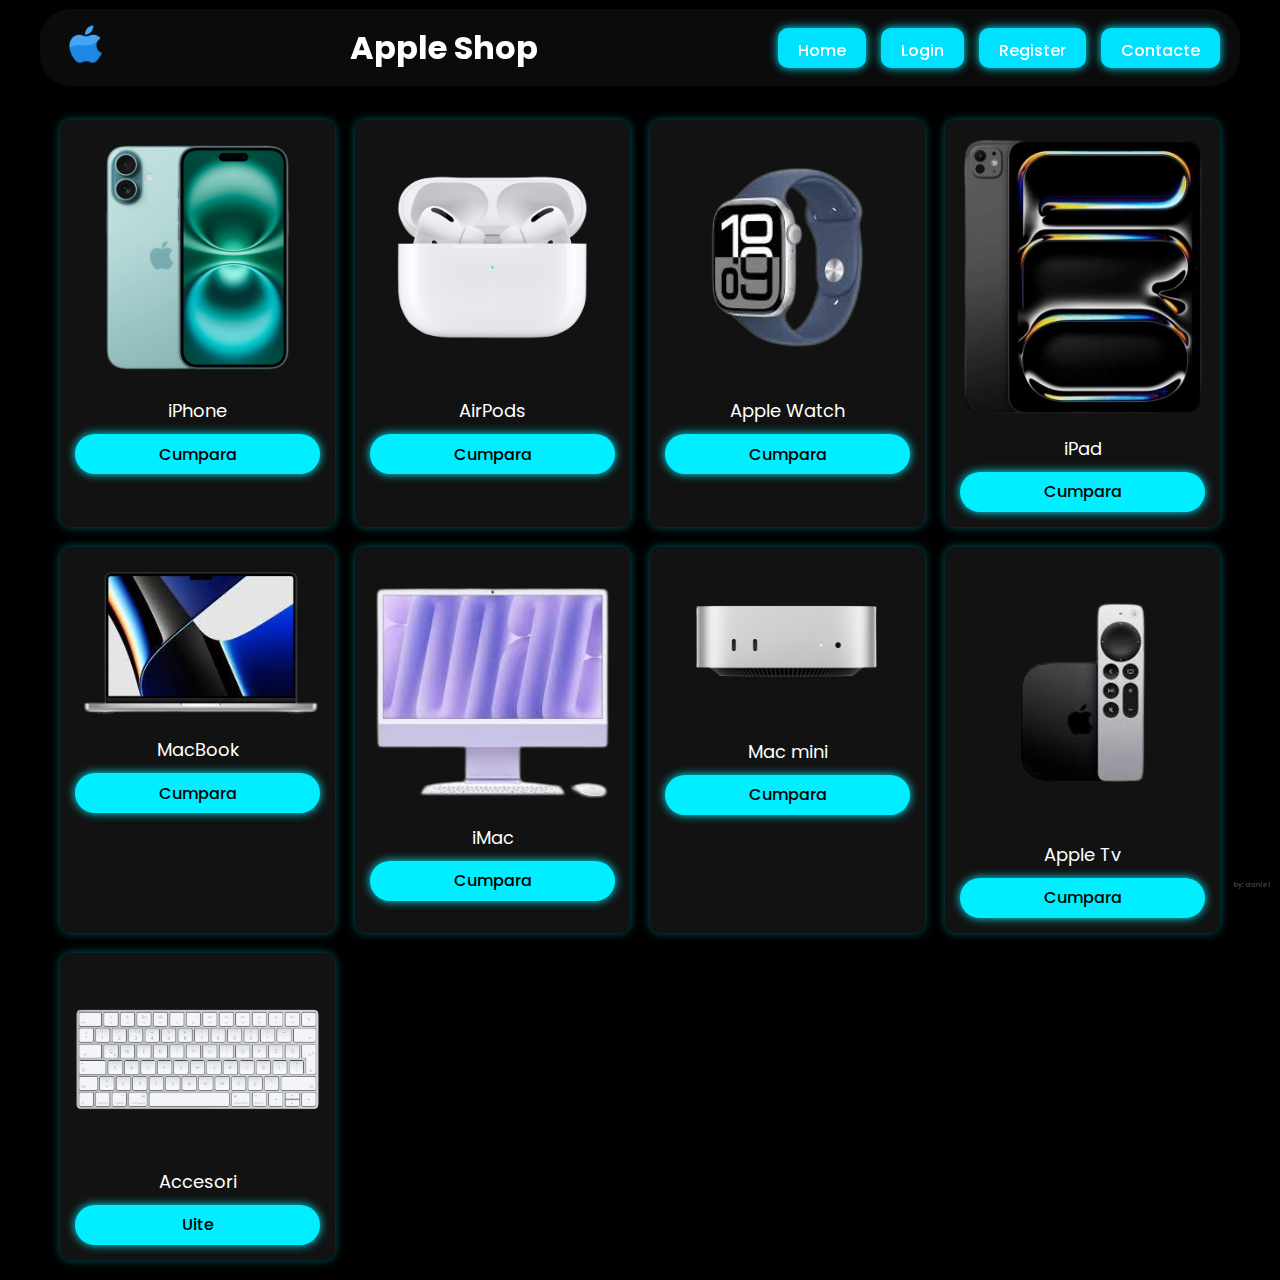
<file: index.html>
<!DOCTYPE html>
<html lang="en">

<head>
    <meta charset="UTF-8">
    <meta name="viewport" content="width=device-width, initial-scale=1.0">
    <title>Apple Shop</title>
    <link rel="icon" href="image/icon.png" type="image/x-icon">
    <link rel="stylesheet" href="css/style.css">
</head>

<body>
    <div class="header">
        <a href="index.html"><img src="image/icon.png" alt="Apple Logo"></a>
        <h1>Apple Shop</h1>
        <nav>
            <a href="index.html"><button>Home</button></a>
            <a href="pages/login.html"><button>Login</button></a>
            <a href="pages/register.html"><button>Register</button></a>
            <a href="pages/contacte.html"><button>Contacte</button></a>
        </nav>
    </div>

    <div class="product-container">
        <div class="product">
            <figure>
                <img src="image/iphone16.png" alt="iPhone 16 Pro Max">
                <figcaption>iPhone</figcaption>
                <a href="https://darwin.md/telefoane/smartphone/apple-iphone" target="_blank">
                    <button>Cumpara</button>
                </a>
            </figure>
        </div>
        <div class="product">
            <figure>
                <img src="image/airpods.png" alt="Airpods">
                <figcaption>AirPods</figcaption>
                <a href="https://darwin.md/akustika/casti/apple-airpods" target="_blank">
                    <button>Cumpara</button>
                </a>
            </figure>
        </div>

        <div class="product">
            <figure>
                <img src="image/apple.png" alt="Apple Watch">
                <figcaption>Apple Watch</figcaption>
                <a href="https://darwin.md/gadgets/ceasuri-inteligente/apple" target="_blank">
                    <button>Cumpara</button>
                </a>
            </figure>
        </div>

        <div class="product">
            <figure>
                <img src="image/ipad.png" alt="iPad">
                <figcaption>iPad</figcaption>
                <a href="https://darwin.md/tablete/apple-ipad" target="_blank">
                    <button>Cumpara</button>
                </a>
            </figure>
        </div>

        <div class="product">
            <figure>
                <img src="image/macbook.png" alt="MacBook">
                <figcaption>MacBook</figcaption>
                <a href="https://darwin.md/laptopuri/macbook" target="_blank">
                    <button>Cumpara</button>
                </a>
            </figure>
        </div>

        <div class="product">
            <figure>
                <img src="image/imac.png" alt="Imac">
                <figcaption>iMac</figcaption>
                <a href="https://darwin.md/calculatoare/all-in-one-pc/apple" target="_blank">
                    <button>Cumpara</button>
                </a>
            </figure>
        </div>

        <div class="product">
            <figure>
                <img src="image/macmini.png" alt="mac mini">
                <figcaption>Mac mini</figcaption>
                <a href="https://darwin.md/calculatoare/sisteme-pc" target="_blank">
                    <button>Cumpara</button>
                </a>
            </figure>
        </div>

        <div class="product">
            <figure>
                <img src="image/itv.png" alt="appleTv">
                <figcaption>Apple Tv</figcaption>
                <a href="https://darwin.md/tv-si-accesorii/accesorii/media-playere/apple" target="_blank">
                    <button>Cumpara</button>
                </a>
            </figure>
        </div>

        <div class="product">
            <figure>
                <img src="image/claviatura.png" alt="Accesori">
                <figcaption>Accesori</figcaption>
                <a href="pages/accesori.html">
                    <button>Uite</button>
                </a>
            </figure>
        </div>
        <div class="bytext">
            <h6>by: daniel</h6>
        </div>
</body>

</html>
</file>
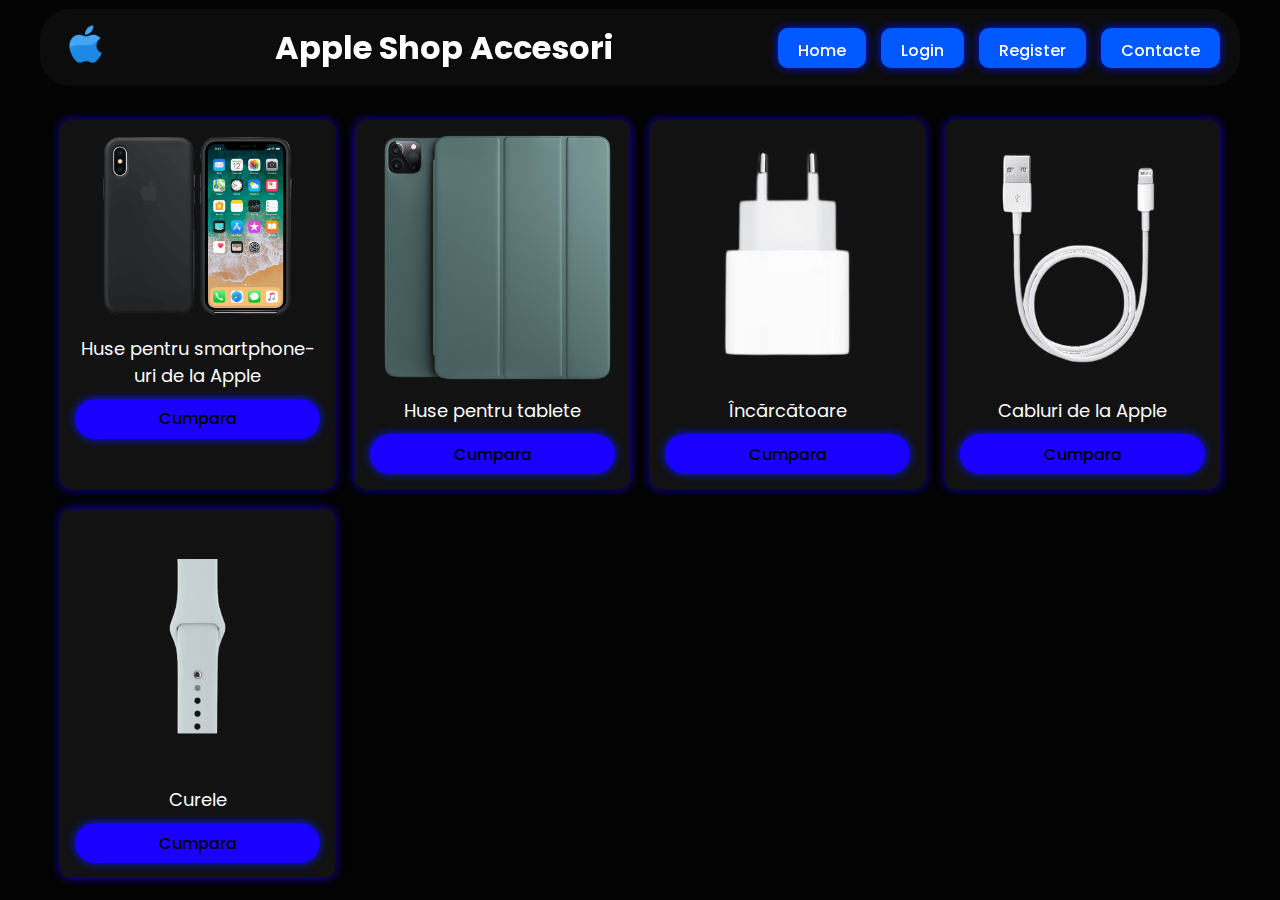
<file: pages/accesori.html>
<!DOCTYPE html>
<html lang="ro">

<head>
    <meta charset="UTF-8">
    <meta name="viewport" content="width=device-width, initial-scale=1.0">
    <title>Accesori Apple</title>
    <link rel="icon" href="../image/icon.png" type="image/x-icon">
    <link rel="stylesheet" href="../css/acc.css">
</head>

<body>
    <div class="header">
        <a href="../index.html"><img src="../image/icon.png" alt="Apple Logo"></a> 
        <h1>Apple Shop Accesori</h1>
        <nav>
            <a href="../index.html"><button>Home</button></a>
            <a href="login.html"><button>Login</button></a>
            <a href="register.html"><button>Register</button></a>
            <a href="contacte.html"><button>Contacte</button></a>
        </nav>
    </div>

    <div class="product-container">
        <div class="product">
            <figure>
                <img src="../image/accesori/cusa.png" alt="Huse pentru smartphone-uri de la Apple">
                <figcaption>Huse pentru smartphone-uri de la Apple</figcaption>
                <a href="https://darwin.md/accesorii/huse/pentru-smartphone-uri/apple" target="_blank">
                    <button>Cumpara</button>
                </a>
            </figure>
        </div>

        <div class="product">
            <figure>
                <img src="../image/accesori/tablet.png" alt="Huse pentru tablete">
                <figcaption>Huse pentru tablete</figcaption>
                <a href="https://darwin.md/accesorii/huse/pentru-tablete/apple" target="_blank">
                    <button>Cumpara</button>
                </a>
            </figure>
        </div>

        <div class="product">
            <figure>
                <img src="../image/accesori/incarcatoare.png" alt="iPhone">
                <figcaption>Încărcătoare</figcaption>
                <a href="https://darwin.md/accesorii/incarcatoare/apple" target="_blank">
                    <button>Cumpara</button>
                </a>
            </figure>
        </div>

        <div class="product">
            <figure>
                <img src="../image/accesori/cablu.png" alt="Cablu">
                <figcaption>Cabluri de la Apple</figcaption>
                <a href="https://darwin.md/accesorii/cabluri/apple" target="_blank">
                    <button>Cumpara</button>
                </a>
            </figure>
        </div>

        <div class="product">
            <figure>
                <img src="../image/accesori/curele.png" alt="Curele">
                <figcaption>Curele</figcaption>
                <a href="https://darwin.md/accesorii/curele/curele-pentru-apple-watch" target="_blank">
                    <button>Cumpara</button>
                </a>
            </figure>
        </div>
    </div>
</body>

</html>
</file>
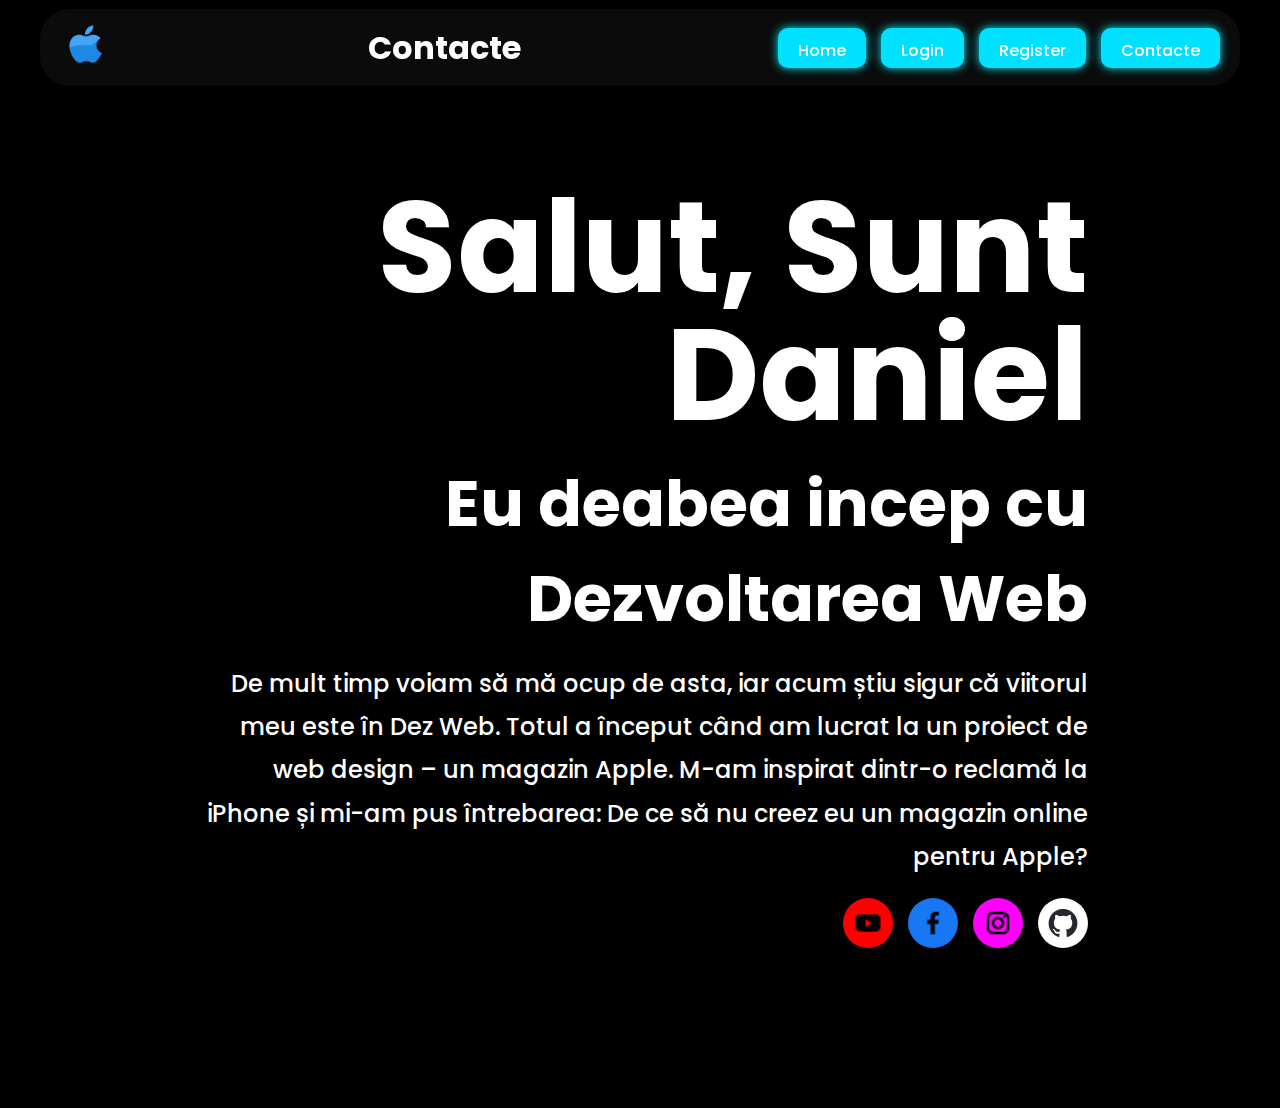
<file: pages/contacte.html>
<!DOCTYPE html>
<html lang="ro">

<head>
    <meta charset="UTF-8">
    <meta name="viewport" content="width=device-width, initial-scale=1.0">
    <title>Contacte</title>
    <link rel="icon" href="../image/icon.png" type="image/x-icon">
    <link rel="stylesheet" href="../css/contstyle.css">
</head>

<body>
    <div class="header">
        <a href="../index.html"><img src="../image/icon.png" alt="Apple Logo"></a> 
        <h1>Contacte</h1>
        <nav>
            <a href="../index.html"><button>Home</button></a>
            <a href="login.html"><button>Login</button></a>
            <a href="register.html"><button>Register</button></a>
            <a href="contacte.html"><button>Contacte</button></a>
        </nav>
    </div>
    <section class="home" id="home">
        <div class="home-content">
            <h1>Salut, Sunt <span>Daniel</span></h1>
            <h3>
                Eu deabea incep cu <span>Dezvoltarea Web</span>
            </h3>
        <p>De mult timp voiam să mă ocup de asta, iar acum știu sigur că viitorul meu este în Dez Web. Totul a început când am lucrat la un proiect de web design – un magazin Apple. M-am inspirat dintr-o reclamă la iPhone și mi-am pus întrebarea: De ce să nu creez eu un magazin online pentru Apple? </p>
       
        <div class="social-links">
            <a href="https://www.youtube.com/watch?v=dQw4w9WgXcQ" target="_blank" class="social-btn youtube"></a>
            <a href="https://www.facebook.com/daniel.ciudac" target="_blank" class="social-btn facebook"></a>
            <a href="https://www.instagram.com/daniel.ciudac" target="_blank" class="social-btn instagram"></a>
            <a href="https://github.com/DanielCiudac" target="_blank" class="social-btn github"></a>
        </div>
        
    </div>
</body>

</html>
</file>
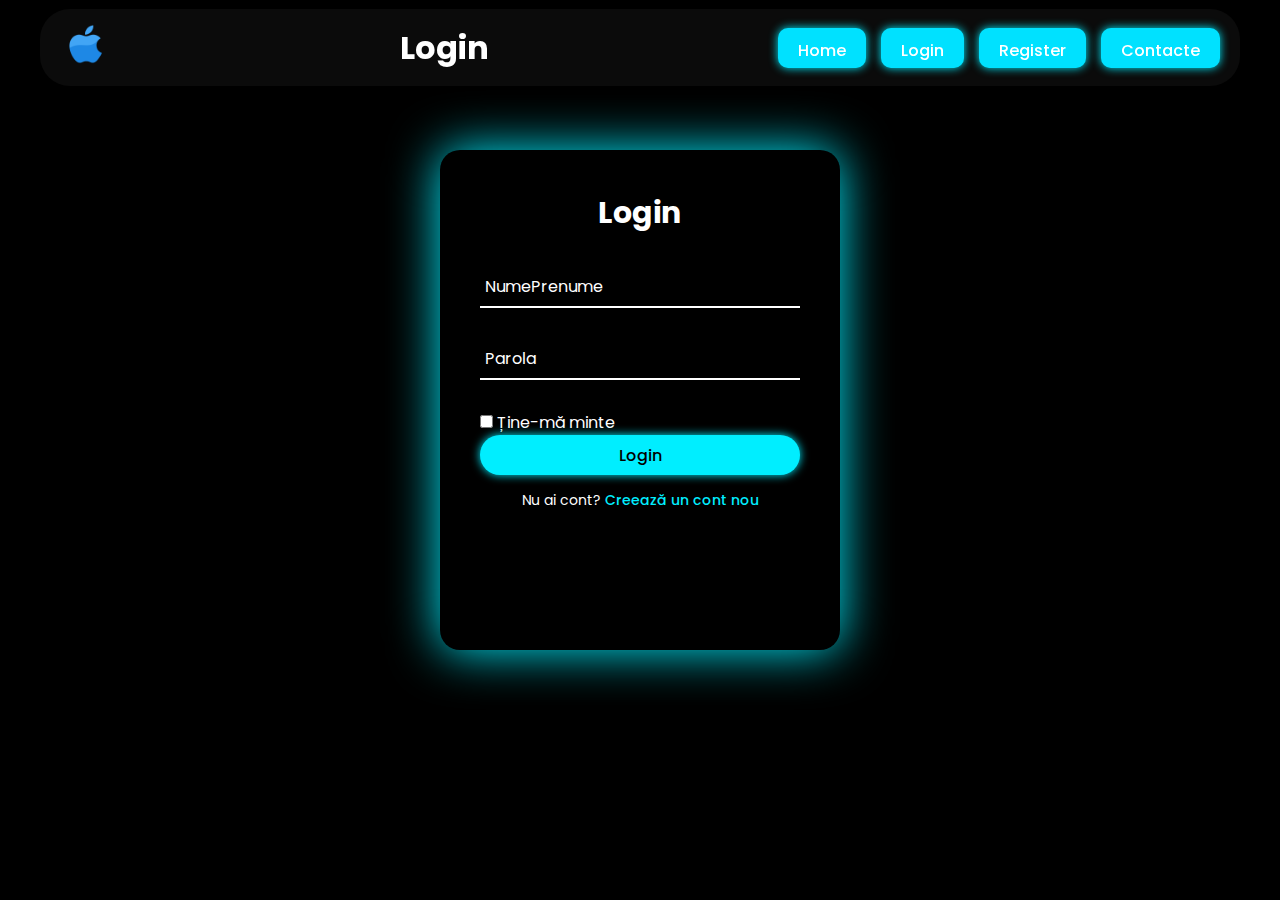
<file: pages/login.html>
<!DOCTYPE html>
<html lang="ro">

<head>
    <meta charset="UTF-8">
    <meta http-equiv="X-UA-Compatible" content="IE=edge">
    <meta name="viewport" content="width=device-width, initial-scale=1.0">
    <title>Login - Apple Shop</title>
    <link rel="icon" href="../image/icon.png" type="image/x-icon">
    <link rel="stylesheet" href="../css/style.css">
</head>

<body>
    <div class="header">
        <a href="../index.html"><img src="../image/icon.png" alt="Apple Logo"></a>
        <h1>Login</h1>
        <nav>
            <a href="../index.html"><button>Home</button></a>
            <a href="login.html"><button>Login</button></a>
            <a href="register.html"><button>Register</button></a>
            <a href="contacte.html"><button>Contacte</button></a>
        </nav>
    </div>

    <div class="wrapper">
        <div class="form-wrapper sign-in">
            <form action="">
                <h2>Login</h2>
                <div class="input-group">
                    <input type="text" required>
                    <label for="">NumePrenume</label>
                </div>
                <div class="input-group">
                    <input type="password" required>
                    <label for="">Parola</label>
                </div>
                <div class="remember">
                    <label><input type="checkbox"> Ține-mă minte</label>
                </div>
                <button type="submit">Login</button>
                <div class="signUp-link">
                    <p>Nu ai cont? <a href="register.html" class="signUpBtn-link">Creează un cont nou</a></p>
                </div>
            </form>
        </div>
    </div>
</body>

</html>
</file>
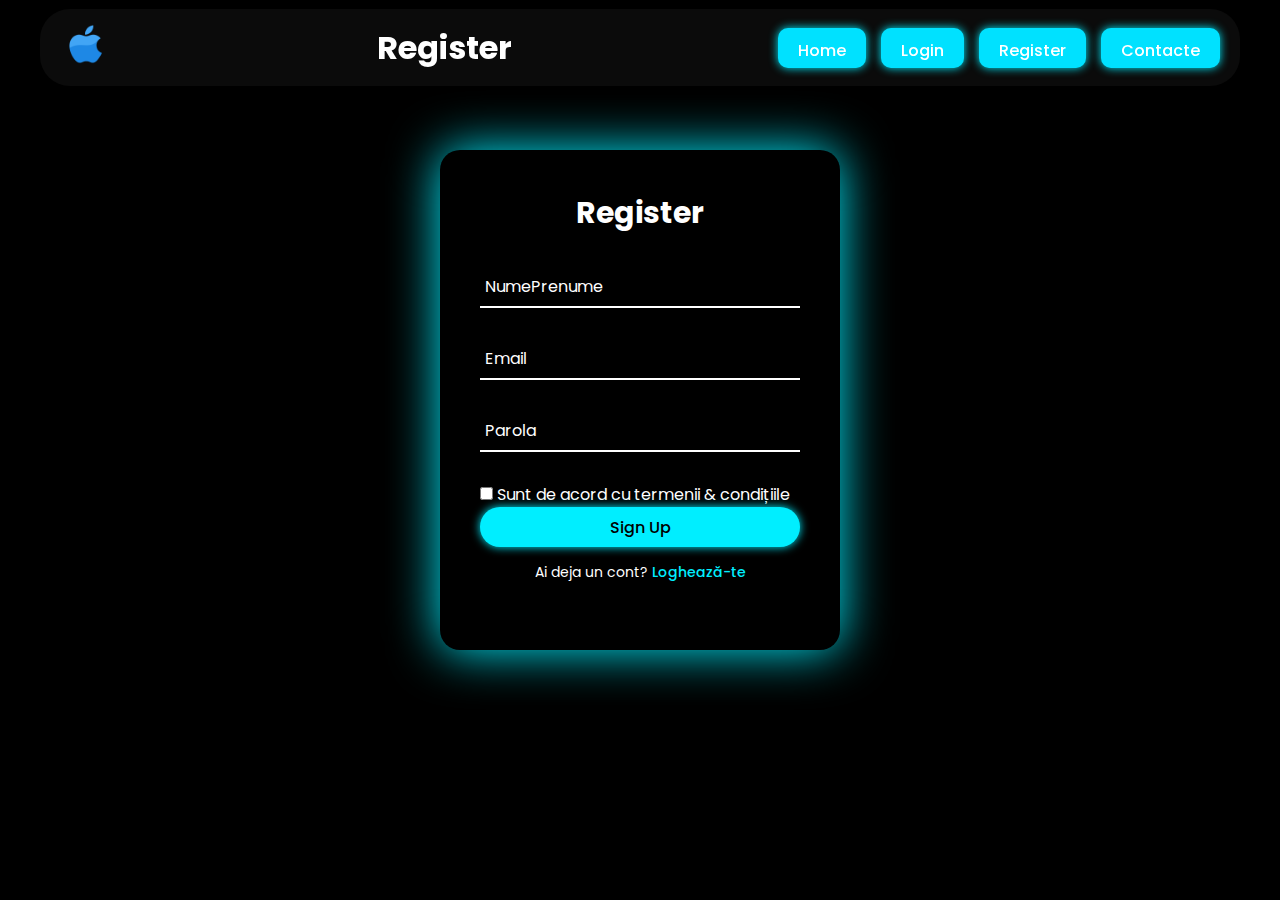
<file: pages/register.html>
<!DOCTYPE html>
<html lang="ro">

<head>
    <meta charset="UTF-8">
    <meta http-equiv="X-UA-Compatible" content="IE=edge">
    <meta name="viewport" content="width=device-width, initial-scale=1.0">
    <title>Register - Apple Shop</title>
    <link rel="icon" href="../image/icon.png" type="image/x-icon">
    <link rel="stylesheet" href="../css/style.css">
</head>

<body>
    <div class="header">
        <a href="../index.html"><img src="../image/icon.png" alt="Apple Logo"></a>
        <h1>Register</h1>
        <nav>
            <a href="../index.html"><button>Home</button></a>
            <a href="login.html"><button>Login</button></a>
            <a href="register.html"><button>Register</button></a>
            <a href="contacte.html"><button>Contacte</button></a>
        </nav>
    </div>

    <div class="wrapper">
        <div class="form-wrapper sign-in">
            <form action="">
                <h2>Register</h2>
                <div class="input-group">
                    <input type="text" required>
                    <label for="">NumePrenume</label>
                </div>
                <div class="input-group">
                    <input type="email" required>
                    <label for="">Email</label>
                </div>
                <div class="input-group">
                    <input type="password" required>
                    <label for="">Parola</label>
                </div>
                <div class="remember">
                    <label><input type="checkbox"> Sunt de acord cu termenii & condițiile</label>
                </div>
                <button type="submit">Sign Up</button>
                <div class="signUp-link">
                    <p>Ai deja un cont? <a href="login.html" class="signUpBtn-link">Loghează-te</a></p>
                </div>
            </form>
        </div>
    </div>
</body>

</html>
</file>
<file: css/style.css>
@import url('https://fonts.googleapis.com/css2?family=Poppins:wght@300;400;500;600;700;800;900&display=swap');

* {
    margin: 0;
    padding: 0;
    box-sizing: border-box; 
    font-family: 'Poppins', sans-serif; 
}

body {
    background-color: rgb(0, 0, 0); 
    color: white; 
    display: flex; 
    flex-direction: column; 
    align-items: center;
}

.header {
    width: 100%; 
    max-width: 1200px; 
    display: flex; 
    justify-content: space-between;
    align-items: center; 
    padding: 10px 20px; 
    background-color: rgba(18, 18, 18, 0.6); 
    position: fixed; 
    top: 9px; 
    left: 50%;
    transform: translateX(-50%); 
    z-index: 1000;
    border-radius: 30px;
    backdrop-filter: blur(10px);
}

.header img {
    width: 50px;
    height: auto;
    transition: transform 0.3s ease;
}

.header img:hover {
    transform: scale(1.1);
}

.header nav {  
    display: flex;
    gap: 15px; 
}

.header nav a button {
    background-color: #00e1ff;
    color: white;
    padding: 10px 20px;
    border: none;
    cursor: pointer;
    font-size: 16px;
    border-radius: 10px;
    transition: 0.3s;
}

.header nav a button:hover {
    background-color: #03a3b8;
}

.main-content {
    margin-top: 80px;
    display: flex;
    flex-direction: column;
    align-items: center;
}

.product-container {
    display: grid;
    grid-template-columns: repeat(auto-fit, minmax(250px, 1fr));
    gap: 20px;
    padding: 20px;
    max-width: 1200px;
    margin-top: 100px;
}

.product {
    background: #121212;
    padding: 15px;
    border-radius: 10px;
    text-align: center;
    box-shadow: 0 0 10px rgba(0, 238, 255, 0.377);
    transition: transform 0.3s;
}

.product:hover {
    transform: scale(1.05);
}

.product img {
    width: 100%;
    height: auto;
    border-radius: 10px;
}

.product figcaption {
    font-size: 18px;
    margin-top: 10px;
}

.product a button {
    margin-top: 10px;
    width: 100%;
}

.wrapper {
    width: 400px;
    height: 500px;
    background: #000;
    box-shadow: 0 0 50px #0ef;
    border-radius: 20px;
    padding: 40px;
    margin-top: 150px;
}

h2 {
    font-size: 30px;
    text-align: center;
}

.input-group {
    position: relative;
    margin: 30px 0;
    border-bottom: 2px solid #fff;
}

.input-group label {
    position: absolute;
    top: 50%;
    left: 5px;
    transform: translateY(-50%);
    font-size: 16px;
    color: #fff;
    transition: 0.5s;
}

.input-group input {
    width: 100%;
    height: 40px;
    font-size: 16px;
    color: #fff;
    background: transparent;
    border: none;
    outline: none;
}

.input-group input:focus~label,
.input-group input:valid~label {
    top: -5px;
}

button {
    width: 100%;
    height: 40px;
    background: #0ef;
    box-shadow: 0 0 10px #0ef;
    font-size: 16px;
    font-weight: 500;
    cursor: pointer;
    border-radius: 30px;
    border: none;
    outline: none;
}

.signUp-link {
    font-size: 14px;
    text-align: center;
    margin: 15px 0;
}

.signUp-link p a {
    color: #0ef;
    text-decoration: none;
    font-weight: 500;
}

.signUp-link p a:hover {
    text-decoration: underline;
}

.header nav a .login,
.header nav a .register {
  margin-top: 200px;
}

.header nav a .login,
.header nav a .register {
  position: relative;
  top: 300px; 
}

.header nav {
    display: flex;
    gap: 15px;
}

.header nav a {
    position: relative;
    text-decoration: none;
    font-size: 18px;
    font-weight: 500;
    color: white;
    padding: 5px 0;
    transition: color 0.3s;
}

.header nav a::after {
    content: "";
    position: absolute;
    left: 0;
    bottom: -3px;
    width: 100%;
    height: 2px;
    background-color: #00e1ff;
    transform: scaleX(0);
    transition: transform 0.3s ease-in-out;
}

.header nav a:hover {
    color: #00e1ff;
}

.bytext {
    position: fixed;
    bottom: 10px;
    right: 10px;
    font-size: 10px;
    opacity: 0.2;
 }

.header nav a:hover::after {
    transform: scaleX(1);
}

.product:hover {
    transform: scale(1.05);
    box-shadow: 0 0 15px rgba(0, 238, 255, 0.651); 
}

.header nav a button:hover {
    background-color: #03a3b8;
    box-shadow: 0 0 15px rgba(0, 238, 255, 0.651);
    transform: scale(1.05);
}
</file>
<file: css/acc.css>
@import url('https://fonts.googleapis.com/css2?family=Poppins:wght@300;400;500;600;700;800;900&display=swap');

* {
    margin: 0;
    padding: 0;
    box-sizing: border-box;
    font-family: 'Poppins', sans-serif;
}

body {
    background-color: rgb(3, 3, 3);
    color: white;
    display: flex;
    flex-direction: column;
    align-items: center;
}

.header {
    width: 100%;
    max-width: 1200px;
    display: flex;
    justify-content: space-between;
    align-items: center;
    padding: 10px 20px;
    background-color: rgba(18, 18, 18, 0.6);
    position: fixed;
    top: 9px;
    left: 50%;
    transform: translateX(-50%);
    z-index: 1000;
    border-radius: 30px;
    backdrop-filter: blur(10px);
}

.header img {
    width: 50px;
    height: auto;
}

.header nav {
    display: flex;
    gap: 15px;
}

.header nav a button {
    background-color: #0059ff;
    color: white;
    padding: 10px 20px;
    border: none;
    cursor: pointer;
    font-size: 16px;
    border-radius: 10px;
    transition: 0.3s;
}

.header nav a button:hover {
    background-color: #086bff78;
}

.main-content {
    margin-top: 80px;
    display: flex;
    flex-direction: column;
    align-items: center;
}

.product-container {
    display: grid;
    grid-template-columns: repeat(auto-fit, minmax(250px, 1fr));
    gap: 20px;
    padding: 20px;
    max-width: 1200px;
    margin-top: 100px;
}

.product {
    background: #121212;
    padding: 15px;
    border-radius: 10px;
    text-align: center;
    box-shadow: 0 0 10px rgba(25, 0, 255, 0.774);
    transition: transform 0.3s;
}

.product:hover {
    transform: scale(1.05);
}

.product img {
    width: 100%;
    height: auto;
    border-radius: 10px;
}

.product figcaption {
    font-size: 18px;
    margin-top: 10px;
}

.product a button {
    margin-top: 10px;
    width: 100%;
}

.wrapper {
    width: 400px;
    height: 500px;
    background: #000;
    box-shadow: 0 0 50px rgb(0, 68, 255);
    border-radius: 20px;
    padding: 40px;
    margin-top: 150px;
}

h2 {
    font-size: 30px;
    text-align: center;
}

.input-group {
    position: relative;
    margin: 30px 0;
    border-bottom: 2px solid #fff;
}

.input-group label {
    position: absolute;
    top: 50%;
    left: 5px;
    transform: translateY(-50%);
    font-size: 16px;
    color: #fff;
    transition: 0.5s;
}

.input-group input {
    width: 100%;
    height: 40px;
    font-size: 16px;
    color: #fff;
    background: transparent;
    border: none;
    outline: none;
}

.input-group input:focus~label,
.input-group input:valid~label {
    top: -5px;
}

button {
    width: 100%;
    height: 40px;
    background: rgb(25, 0, 255);
    box-shadow: 0 0 10px rgb(0, 26, 255);
    font-size: 16px;
    font-weight: 500;
    cursor: pointer;
    border-radius: 30px;
    border: none;
    outline: none;
}

.signUp-link {
    font-size: 14px;
    text-align: center;
    margin: 15px 0;
}

.signUp-link p a {
    color: #0ef;
    text-decoration: none;
    font-weight: 500;
}

.signUp-link p a:hover {
    text-decoration: underline;
}

.header nav a .login,
.header nav a .register {
  margin-top: 200px; 
}

.header nav a .login,
.header nav a .register {
  position: relative;
  top: 300px; 
}


.header nav {
    display: flex;
    gap: 15px;
}

.header nav a {
    position: relative;
    text-decoration: none;
    font-size: 18px;
    font-weight: 500;
    color: white;
    padding: 5px 0;
    transition: color 0.3s;
}

.header nav a::after {
    content: "";
    position: absolute;
    left: 0;
    bottom: -3px;
    width: 100%;
    height: 2px;
    background-color: #086bff78;
    transform: scaleX(0);
    transition: transform 0.3s ease-in-out;
}

.header nav a:hover {
    color: #00e1ff;
}

.header nav a:hover::after {
    transform: scaleX(1);
}

.header nav a button:hover {
    background-color: #0361b8;
    box-shadow: 0 0 15px rgba(0, 60, 255, 0.651);
    transform: scale(1.05);
}
</file>
<file: css/contstyle.css>
@import url('https://fonts.googleapis.com/css2?family=Poppins:wght@300;400;500;600;700;800;900&display=swap');

* {
    margin: 0;
    padding: 0;
    box-sizing: border-box;
    font-family: 'Poppins', sans-serif;
}

body {
    background-color: rgb(0, 0, 0);
    color: white;
    display: flex;
    flex-direction: column;
    align-items: center;
}

.header {
    width: 100%;
    max-width: 1200px;
    display: flex;
    justify-content: space-between;
    align-items: center;
    padding: 10px 20px;
    background-color: rgba(18, 18, 18, 0.6);
    position: fixed;
    top: 9px;
    left: 50%;
    transform: translateX(-50%);
    z-index: 1000;
    border-radius: 30px;
    backdrop-filter: blur(10px); 
}

.header img {
    width: 50px;
    height: auto;
}

.header nav {
    display: flex;
    gap: 15px;
}

.header nav a button {
    background-color: #00e1ff;
    color: white;
    padding: 10px 20px;
    border: none;
    cursor: pointer;
    font-size: 16px;
    border-radius: 10px;
    transition: 0.3s;
}

.header nav a button:hover {
    background-color: #03a3b8;
}

.main-content {
    margin-top: 80px;
    display: flex;
    flex-direction: column;
    align-items: center;
}

.product-container {
    display: grid;
    grid-template-columns: repeat(auto-fit, minmax(250px, 1fr));
    gap: 20px;
    padding: 20px;
    max-width: 1200px;
    margin-top: 100px;
}

.product {
    background: #121212;
    padding: 15px;
    border-radius: 10px;
    text-align: center;
    box-shadow: 0 0 10px rgba(0, 238, 255, 0.377);
    transition: transform 0.3s;
}

.product:hover {
    transform: scale(1.05);
}

.product img {
    width: 100%;
    height: auto;
    border-radius: 10px;
}

.product figcaption {
    font-size: 18px;
    margin-top: 10px;
}

.product a button {
    margin-top: 10px;
    width: 100%;
}

.wrapper {
    width: 400px;
    height: 500px;
    background: #000;
    box-shadow: 0 0 50px #0ef;
    border-radius: 20px;
    padding: 40px;
    margin-top: 150px;
}

h2 {
    font-size: 30px;
    text-align: center;
}

.input-group {
    position: relative;
    margin: 30px 0;
    border-bottom: 2px solid #fff;
}

.input-group label {
    position: absolute;
    top: 50%;
    left: 5px;
    transform: translateY(-50%);
    font-size: 16px;
    color: #fff;
    transition: 0.5s;
}

.input-group input {
    width: 100%;
    height: 40px;
    font-size: 16px;
    color: #fff;
    background: transparent;
    border: none;
    outline: none;
}

.input-group input:focus~label,
.input-group input:valid~label {
    top: -5px;
}

button {
    width: 100%;
    height: 40px;
    background: #0ef;
    box-shadow: 0 0 10px #0ef;
    font-size: 16px;
    font-weight: 500;
    cursor: pointer;
    border-radius: 30px;
    border: none;
    outline: none;
}

.signUp-link {
    font-size: 14px;
    text-align: center;
    margin: 15px 0;
}

.signUp-link p a {
    color: #0ef;
    text-decoration: none;
    font-weight: 500;
}

.signUp-link p a:hover {
    text-decoration: underline;
}

section {
    min-height: 100vh;
    padding: 10rem 15%;
}

.home {
    display: flex;
    align-items: center;
    justify-content: center;
    gap: 15rem;
}

.home-content {
    display: flex;
    flex-direction: column;
    align-items: flex-end;
    text-align: right;
}

.home-content h1 {
    font-size: 8rem;
    font-weight: 700;
    margin-top: 1.5rem;
    line-height: 1;
}

.home-content h3 {
    margin: 1rem 0;
    font-size: 4rem;
}

.home-content p {
    font-size: 1.5rem;
    font-weight: 500;
    line-height: 1.8;
}

.social-links {
    display: flex;
    gap: 15px;
    margin-top: 20px;
}

.social-btn {
    width: 50px;
    height: 50px;
    display: flex;
    align-items: center;
    justify-content: center;
    border-radius: 50%;
    font-size: 24px;
    text-decoration: none;
    transition: 0.3s;
    background-size: 60%;
    background-position: center;
    background-repeat: no-repeat; 
}

.youtube {
    background-color: #ff0000;
    background-image: url('../image/contacte/youtube.png');
    color: white;
}

.facebook {
    background-color: #1877f2;
    background-image: url('../image/contacte/facebook.png'); 
}

.instagram {
    background-color: #ff00ff;
    background-image: url('../image/contacte/iconinstagram.png');
    color: white;
}

.github {
    background-color: #fff;
    background-image: url('../image/contacte/github-mark.png') ;
    color: #fff;
}

.social-btn:hover {
    transform: scale(1.1);
}

/* Навигация */
.header nav {
    display: flex;
    gap: 15px;
}

.header nav a {
    position: relative;
    text-decoration: none;
    font-size: 18px;
    font-weight: 500;
    color: white;
    padding: 5px 0;
    transition: color 0.3s;
}

.header nav a::after {
    content: "";
    position: absolute;
    left: 0;
    bottom: -3px;
    width: 100%;
    height: 2px;
    background-color: #00e1ff;
    transform: scaleX(0);
    transition: transform 0.3s ease-in-out;
}

.header nav a:hover {
    color: #00e1ff;
}

.header nav a:hover::after {
    transform: scaleX(1);
}

.header nav a button:hover {
    background-color: #03a3b8;
    box-shadow: 0 0 15px rgba(0, 238, 255, 0.651); 
    transform: scale(1.05);
}
</file>
